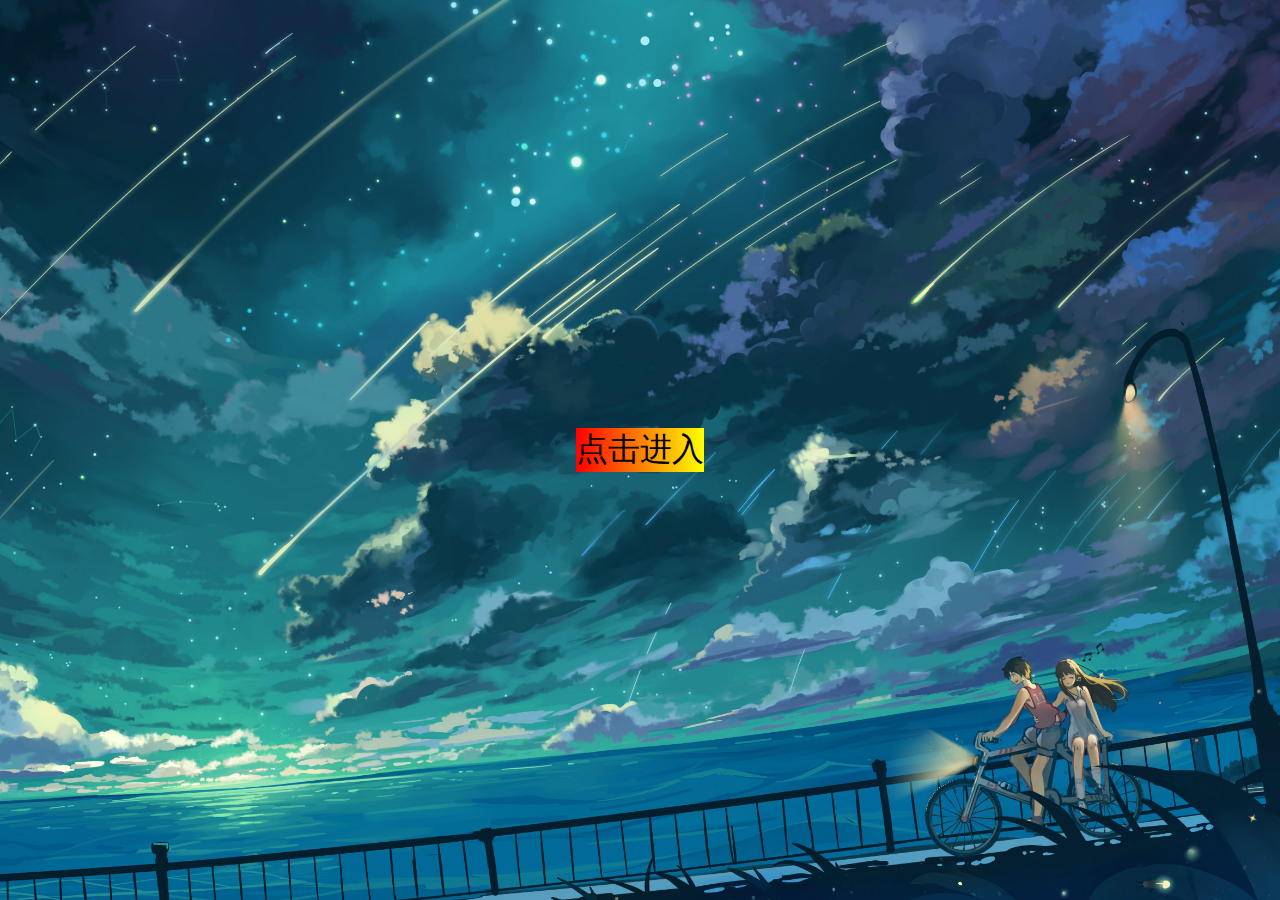
<file: frontEnd/index.html>
<!DOCTYPE html>
<html>

<head>
    <meta charset="UTF-8">
    <meta http-equiv="Content-Security-Policy" content="default-src 'self'; script-src 'self'">
    <title>Dialog</title>
    <link rel="stylesheet" href="./styles/global.css">
    <link rel="stylesheet" href="./styles/index.css">
</head>

<body>
    <div class="wrapper">
        <a class="wrapper--link" href="./pages/login.html">点击进入</a>
    </div>
</body>

</html>
</file>
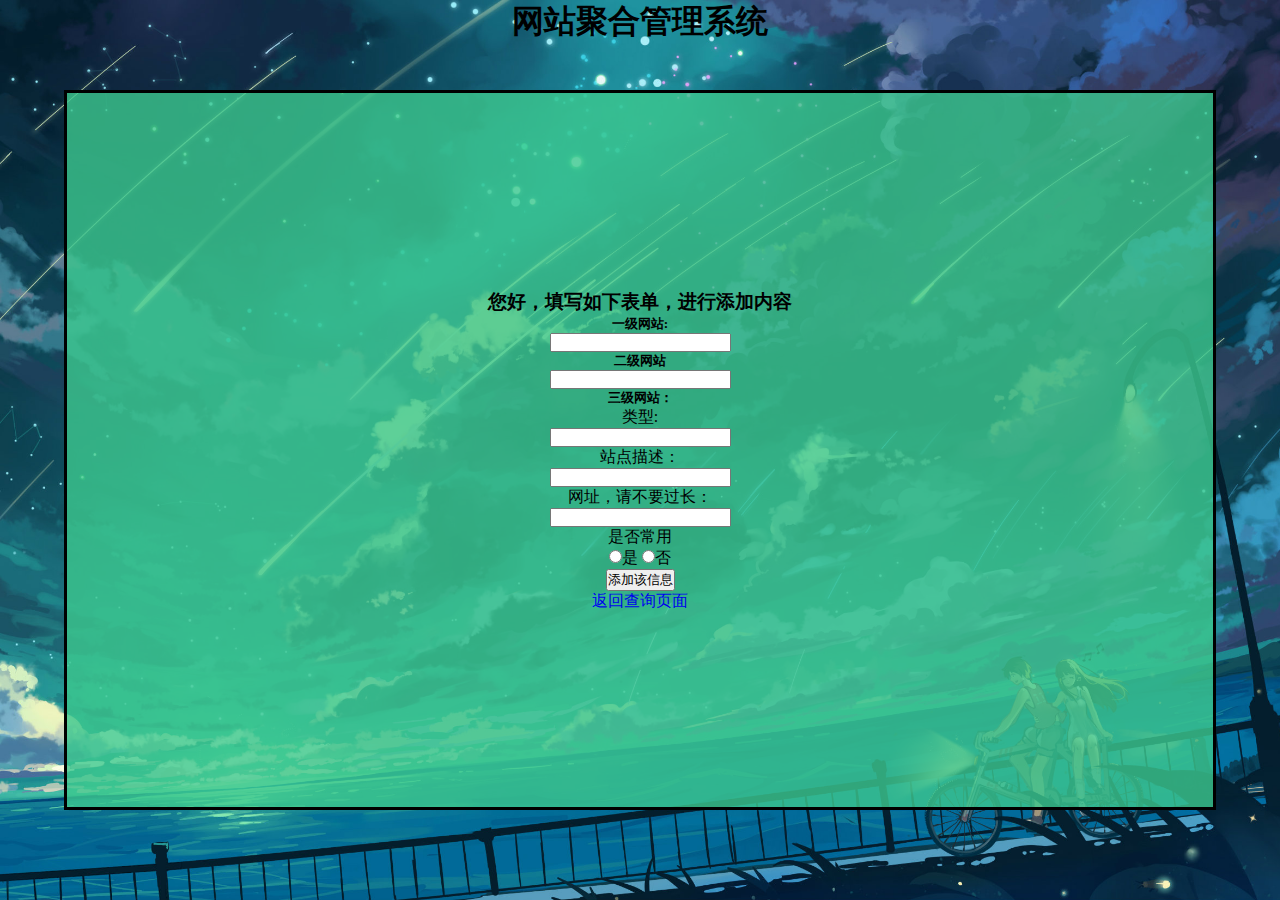
<file: frontEnd/pages/add.html>
<!DOCTYPE html>
<html lang="en">

<head>
    <meta charset="UTF-8">
    <title>Title</title>
    <link rel="stylesheet" href="../styles/global.css">
    <link rel="stylesheet" href="../styles/add.css">
</head>

<body>
    <div class="wrapper">
        <h1 id="wrapper--title">网站聚合管理系统</h1>

        <main id="app">
            <h3> 您好，填写如下表单，进行添加内容</h3>
            <p id="tips"></p>
            <h5>一级网站:</h5>
            <input type="text" id="firstInput">
            <h5>二级网站</h5>
            <input type="text" id="secondInput">
            <h5>三级网站：</h5>
            类型: <input type="text" id="thirdInput">
            站点描述： <input type="text" id="desc">
            网址，请不要过长： <input type="text" id="address">
            是否常用
            <p><input type="radio" name="frequency" id="frequen" value="1">是
                <input type="radio" name="frequency">否
            </p>

            <button id="but">添加该信息</button>
            <a href="./firstPage.html">返回查询页面</a>
        </main>
    </div>


</body>

<script>
    const but = document.querySelector('#but')
    but.addEventListener('click', addText)

    const firstInput = document.querySelector('#firstInput')
    const secondInput = document.querySelector('#secondInput')
    const thirdInput = document.querySelector('#thirdInput')
    const desc = document.querySelector('#desc')
    const address = document.querySelector('#address')
    const frequen = document.querySelector('#frequen')
    const tips = document.querySelector('#tips')

    // function addTextWithoutPromise(e) {
    //     addText(e).then(val => {
    //         console.log(val)
    //     }, err => {
    //         console.log(err)
    //     })
    // }

    async function addText(e) {

        const v1 = firstInput.value.trim()
        const v2 = secondInput.value.trim()
        const v3 = thirdInput.value.trim()
        const descr = desc.value.trim()
        const addressstr = address.value.trim()
        const frequency = frequen.checked === true ? 1 : 0

        if (v1 === '') {
            tips.textContent = '需要填写正确的一级网站'
            return false
        }

        try {
            const sql1 = `SELECT * FROM ${v1};`
            const result1 = await window.electronAPI.openFile(sql1)
            try {
                if (!v2) {
                    tips.textContent = '请填写二级网站'
                    return
                }

                const sql2 = `SELECT * FROM ${v1} WHERE 1=1 AND types = '${v2}';`
                const result2 = await window.electronAPI.openFile(sql2)

                console.log('result2', result2)
                if (!result2.affectedRows) {
                    tips.textContent = '二级网站不存在，本次将创建二级网站,之后请手动完成后面的添加'
                    const sqlInsert1 = `INSERT INTO ${v1.toLowerCase()} (types) VALUES ('${v2}');`
                    try {
                        const resInsert1 = await window.electronAPI.openFile(sqlInsert1)
                        const sqlCreate2 = `CREATE TABLE ${v2}
                        (
                            ${v2.toLowerCase()}_id  SERIAL  PRIMARY KEY,
                            types VARCHAR(20) NOT NULL,
                            ${v1.toLowerCase()}_id INT NOT NULL REFERENCES ${v1.toLowerCase()}(${v1.toLowerCase()}_id)
                        );`
                        const resCreate2 = await window.electronAPI.openFile(sqlCreate2)
                    } catch (e) {
                        tips.textContent = '二级网站输入信息有误'
                        return
                    }


                    return
                }

                try {
                    if (!descr || !addressstr) {
                        tips.textContent = '三级网站不正确填写'
                        return
                    }

                    const sql3 = `SELECT * FROM ${v2} WHERE 1=1 AND types = '${v3}';`
                    const result3 = await window.electronAPI.openFile(sql3)

                    console.log('result3', result3)

                    if (!result3.affectedRows) {
                        tips.textContent = '三级网站不存在，本次将创建三级网站,之后请手动完成后面的添加'

                        const sqlSearchId = `SELECT * FROM ${v1} WHERE types = '${v2}';`
                        console.log('sqlSearchId', sqlSearchId)
                        const sqlSearchIdRes = await window.electronAPI.openFile(sqlSearchId)
                        console.log('sqlSearchIdRes', sqlSearchIdRes)
                        const searchId = sqlSearchIdRes.rows[0][`${v1.toLowerCase()}_id`]
                        console.log('searchId', searchId)

                        const sqlInsert2 = `INSERT INTO ${v2.toLowerCase()} (types, ${v1.toLowerCase()}_id) VALUES ('${v3}', ${searchId});`
                        console.log('sqlInsert2', sqlInsert2)
                        try {
                            const resInsert2 = await window.electronAPI.openFile(sqlInsert2)
                            const sqlCreate3 = `CREATE TABLE ${v3}
                                (
                                    ${v3.toLowerCase()}_id SERIAL  PRIMARY KEY,
                                    addressStr VARCHAR(100) NOT NULL,
                                    frequency INT NOT NULL,
                                    create_time DATE NOT NULL,
                                    descr VARCHAR(100) NOT NULL,
                                    ${v2.toLowerCase()}_id INT NOT NULL REFERENCES ${v2}(${v2.toLowerCase()}_id)
                                );`
                            const resCreate3 = await window.electronAPI.openFile(sqlCreate3)
                            console.log('res3', resCreate3)
                        } catch (e) {
                            tips.textContent = '三级网站输入信息有误'
                            return
                        }

                        return
                    }

                    const id3 = result3.rows[0][`${v2.toLowerCase()}_id`]

                    try {
                        tips.textContent = ''
                        const sql4 = `SELECT * FROM ${v3} WHERE 1=1 AND addressstr = '${addressstr}';`
                        console.log(sql4)
                        const result4 = await window.electronAPI.openFile(sql4)
                        console.log('result4', result4)

                        if (result4.affectedRows) {
                            tips.textContent = '该网址已经存在'
                            return
                        }


                        if (!result4.affectedRows) {
                            try {
                                const sql5 = `INSERT INTO ${v3} (addressstr, frequency, create_time, descr, ${v2.toLowerCase() + '_id'}) VALUES (
                                '${addressstr}',
                                ${frequency},
                                current_timestamp,
                                '${descr}',
                                ${id3}
                                );`
                                console.log(sql5)
                                const result5 = await window.electronAPI.openFile(sql5)

                                console.log('result5', result5)
                                return
                            } catch (e) {
                                tips.textContent = '格式不对，请从新输入'
                                return
                            }
                        }
                    } catch (e) {
                        tips.textContent = '格式不对，请从新输入'
                        return
                    }


                } catch (e) {
                    tips.textContent = '三级网站不存在，本次将创建三级网站,之后请手动完成后面的添加'
                    return
                }
            } catch (e) {
                tips.textContent = '二级网站不存在，本次将创建二级网站,之后请手动完成后面的添加'
                return
            }
        } catch (e) {
            tips.textContent = '一级网站不存在, 请从新填写，一级网站固定，二三级可以创建新表'
            //不对，是建表
            // const addSql1 = `INSERT INTO ${v1} (types) VALUES ('${v1}');`
            // const addResult1 = await window.electronAPI.openFile(addSql1)
            // console.log(addResult1)
            return
        }


    }


</script>

</html>
</file>
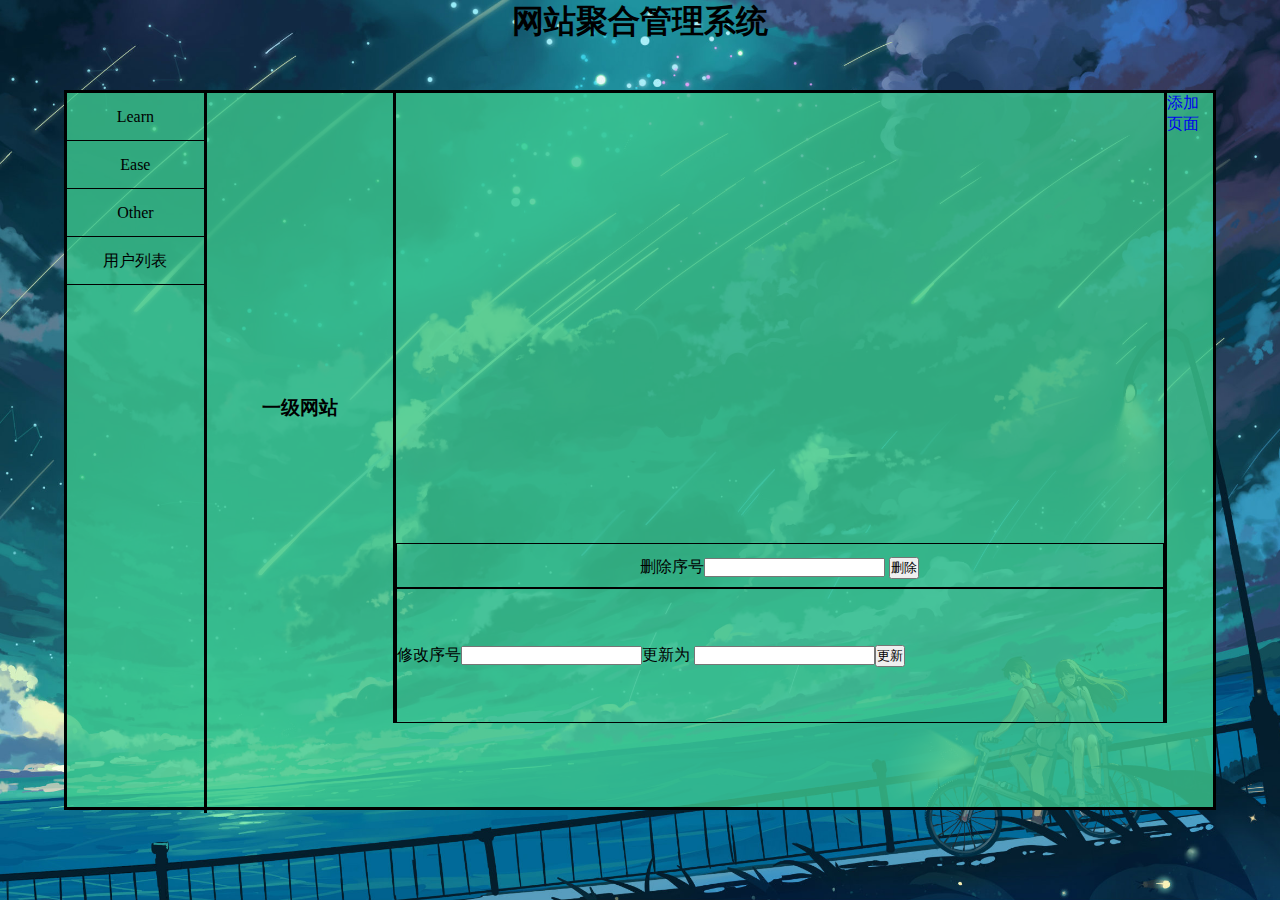
<file: frontEnd/pages/firstPage.html>
<!DOCTYPE html>
<html lang="en">

<head>
    <meta charset="UTF-8">
    <title>Title</title>
    <link rel="stylesheet" href="../styles/global.css">
    <link rel="stylesheet" href="../styles/firstPage.css">
</head>

<body>
    <div class="wrapper">
        <h1 id="wrapper--title">网站聚合管理系统</h1>

        <main id="app">
            <ul class="types">
                <li onclick="addLearn()">Learn</li>
                <li onclick="addEase()">Ease</li>
                <li onclick="addOther()">Other</li>
                <li onclick="openUser()">用户列表</li>
            </ul>
            <article id="rightWrapper">
                <h3 id="title"></h3>
                <div id="wrapperUl">
                    <ul></ul>
                    <div id="edit">
                        <div id="delete">
                            删除序号<input type="text" id="deleteId">
                            <button id="deleteBut">删除</button>
                        </div>
                        <div id="update">
                            <p>
                                修改序号<input type="text" id="updateId">
                            </p>
                            <p>
                                <span id="updateTip">更新为</span>
                                <input type="text" id="updateContent">
                            </p>
                            <p>
                                <button id="updateBut">更新</button>
                            </p>
                        </div>
                    </div>
                </div>

            </article>
            <aside>
                <a href="add.html">添加页面</a>
            </aside>
        </main>
    </div>


</body>

<script>
    const table = document.querySelector('#rightWrapper ul')
    const title = document.querySelector('#title')
    const deleteIdInput = document.querySelector('#deleteId')
    const deleteBut = document.querySelector('#deleteBut')
    const updateTip = document.querySelector('#updateTip')
    let updateBut = document.querySelector('#updateBut')
    let updateContentInput = document.querySelector('#updateContent')
    let updateIdInput = document.querySelector('#updateId')
    let level = 0;
    let firstTable = ''
    let secondTable = ''
    let thirdTable = ''

    deleteBut.addEventListener('click', deleteMethod)
    updateBut.addEventListener('click', updateMethod)

    window.onload = function () {
        addLearn()
    }

    async function openUser(e) {
        //e.preventDefault()

        const sql = `
            SELECT username FROM Users_VIEW;
        `
        try {
            const tResult = await window.electronAPI.openFile(sql)
            const result = tResult.rows
            console.log('resutlUser', tResult)
            const doc = new DocumentFragment()
            if (result) {
                for (let i = 0; i < result.length; i++) {
                    const res = result[i]
                    const li = document.createElement('li')
                    li.innerHTML = `${i}.用户名${res.username}`
                    doc.append(li)
                }
            }

            table.innerHTML = ''
            table.append(doc)
        } catch (e) {

        }
    }




    async function clickthirdLI(e) {
        updateTip.textContent = '更新网址为'

        thirdTable = e.target.getAttribute('data-type')
        level = 3;
        title.innerText = '三级网站'
        const text = e.target.innerText.split('.')[1]
        const sql = `select * from ${text};`
        const tResult = await window.electronAPI.openFile(sql)
        const result = tResult.rows

        const doc = new DocumentFragment()
        if (result) {
            for (let i = 0; i < result.length; i++) {
                const res = result[i]
                const li = document.createElement('li')
                li.innerHTML = `${i}.描述:${res.descr}--网址:${res.addressstr}--常用度：${res.frequency === 1 ? '常用' : '偶尔'}`
                li.setAttribute('data-address', res.addressstr)
                doc.append(li)
            }
        }

        table.innerHTML = ''
        table.append(doc)
    }

    async function clickSecondLI(e) {
        secondTable = e.target.getAttribute('data-type')
        level = 2;
        title.innerText = '二级网站'
        const text = e.target.innerText.split('.')[1]
        const sql = `select * from ${text};`
        const tResult = await window.electronAPI.openFile(sql)
        const result = tResult.rows

        const doc = new DocumentFragment()
        if (result) {
            for (let i = 0; i < result.length; i++) {
                const res = result[i]
                const li = document.createElement('li')
                li.innerHTML = `${i}.${res.types}`
                li.setAttribute('data-type', res.types)
                li.addEventListener('click', clickthirdLI)
                doc.append(li)
            }
        }

        table.innerHTML = ''
        table.append(doc)
    }

    async function addLearn(e) {
        level = 1;
        firstTable = 'Learn'
        title.innerText = '一级网站'
        const sql = `select * from ${firstTable};`
        const tResult = await window.electronAPI.openFile(sql)
        const result = tResult.rows
        const doc = new DocumentFragment()
        if (result) {
            for (let i = 0; i < result.length; i++) {
                const res = result[i]
                const li = document.createElement('li')
                li.innerHTML = `${i}.${res.types}`
                li.setAttribute('data-type', res.types)
                li.addEventListener('click', clickSecondLI)
                doc.append(li)
            }
        }

        table.innerHTML = ''
        table.append(doc)
    }

    async function addEase(e) {
        level = 1;
        firstTable = 'Ease'
        title.innerText = '一级网站'
        const sql = `select * from ${firstTable};`
        const tResult = await window.electronAPI.openFile(sql)
        const result = tResult.rows
        const doc = new DocumentFragment()
        if (result) {
            for (let i = 0; i < result.length; i++) {
                const res = result[i]
                const li = document.createElement('li')
                li.innerHTML = `${i}.${res.types}`
                li.setAttribute('data-type', res.types)
                li.addEventListener('click', clickSecondLI)
                doc.append(li)
            }
        }

        table.innerHTML = ''
        table.append(doc)
    }

    async function addOther(e) {
        level = 1;
        firstTable = 'Other'
        title.innerText = '一级网站'
        const sql = `select * from ${firstTable};`
        const tResult = await window.electronAPI.openFile(sql)
        const result = tResult.rows
        const doc = new DocumentFragment()
        if (result) {
            for (let i = 0; i < result.length; i++) {
                const res = result[i]
                const li = document.createElement('li')
                li.innerHTML = `${i}.${res.types}`
                li.setAttribute('data-type', res.types)
                li.addEventListener('click', clickSecondLI)
                doc.append(li)
            }
        }

        table.innerHTML = ''
        table.append(doc)
    }



    async function deleteFirst(e, num, lis) {
        const li = lis[num]
        const type = li.getAttribute('data-type')
        const sqlGetSecond = `SELECT * FROM ${type};`
        const selectResArr = []
        try {
            const selectRes = await window.electronAPI.openFile(sqlGetSecond)
            console.log(selectRes)
            if (selectRes.rows) {
                for (const m of selectRes.rows) {
                    selectResArr.push(m.types)
                }
            }
        } catch (e) {

        }
        for (const m of selectResArr) {
            const sqlDropTable = `DROP TABLE ${m};`
            try {
                const resDrop = await window.electronAPI.openFile(sqlDropTable)
                console.log(resDrop)
            } catch (e) {

            }
        }

        const sqlDropTable1 = `DROP TABLE ${type};`
        try {
            const resDrop1 = await window.electronAPI.openFile(sqlDropTable1)
            console.log(resDrop1)
        } catch (e) {

        }

        const sqlDelete = `DELETE ${firstTable} WHERE types = '${type}';`
        try {
            const resDelete = await window.electronAPI.openFile(sqlDelete)
            console.log(resDelete)

        } catch (e) {

        }
        li.remove()
    }

    async function deleteSecond(e, num, lis) {
        const li = lis[num]
        const type = li.getAttribute('data-type')
        const sqlDropTable = `DROP TABLE ${type};`
        const sqlDelete = `DELETE ${secondTable} WHERE types='${type}';`
        let resDrop;
        let resDelete;
        try {
            resDrop = await window.electronAPI.openFile(sqlDropTable)
            console.log(resDrop)
        } catch (e) {

        }
        try {
            resDelete = await window.electronAPI.openFile(sqlDelete)
            console.log(resDelete)

        } catch (e) {

        }
        li.remove()
    }

    async function deleteThird(e, num, lis) {
        const li = lis[num]
        const dataAddress = li.getAttribute('data-address')

        const sql = `DELETE ${thirdTable} WHERE addressstr = '${dataAddress}';`
        try {
            const res = await window.electronAPI.openFile(sql)
        } catch (e) {

        }

        li.remove()

        return res
    }

    async function deleteMethod(e) {
        e.preventDefault()

        const delId = deleteIdInput.value.trim()
        if (delId === '') {
            return
        }
        const lis = document.querySelectorAll('#wrapperUl ul li')
        const num = parseInt(delId)

        if (level === 3) {
            const res = await deleteThird(e, num, lis)
            console.log('res', res)
        } else if (level === 2) {
            const res = await deleteSecond(e, num, lis)
        } else if (level === 1) {
            const res = await deleteFirst(e, num, lis)
        }
    }

    async function updateThird(e, num, lis, updateContent) {
        const li = lis[num]
        const dataAddress = li.getAttribute('data-address')

        const sql = `UPDATE ${thirdTable} SET addressstr = '${updateContent}' WHERE addressstr = '${dataAddress}';`

        console.log('sql', sql)
        console.log('dataAddress', dataAddress)

        try {
            const res = await window.electronAPI.openFile(sql)
            console.log('updateThrid', res)

            const text = li.textContent
            const arr = text.split('--')
            arr[1] = `--网址:${updateContent}--`
            li.textContent = arr.join('')
        } catch (e) {

        }

    }

    async function updateFirst(e, num, lis, updateContent) {
        const li = lis[num]
        const type = li.getAttribute('data-type')

        const sqlSearchSecond = `SELECT types FROM ${type};`
        const typesArr = []
        try {
            const resSearchSecond = await window.electronAPI.openFile(sqlSearchSecond)
            console.log('resSearchSecond', resSearchSecond)
            if (resSearchSecond.rows) {
                for (const m of resSearchSecond.rows) {
                    typesArr.push(m.types)
                }
                console.log('typesArr', typesArr)
            }

            if (typesArr.length) {
                for (const m of typesArr) {
                    const sqlRenameColumnThird = `ALTER TABLE ${m} RENAME ${type.toLowerCase()}_id TO ${updateContent.toLowerCase()}_id;`

                    try {
                        const resRenameColumnThird = await window.electronAPI.openFile(sqlRenameColumnThird)
                        console.log('resRenameColumnThird', resRenameColumnThird)
                    } catch (e) {

                    }
                }
            }

            const sqlRenameTable = `ALTER TABLE ${type} RENAME TO ${updateContent};`
            const sqlRenameColumn = `ALTER TABLE ${type} RENAME ${type.toLowerCase()}_id TO ${updateContent.toLowerCase()}_id;`

            try {
                const resRenameColumn = await window.electronAPI.openFile(sqlRenameColumn)
                console.log('resRenameColumn', resRenameColumn)

                try {
                    const resRenameTable = await window.electronAPI.openFile(sqlRenameTable)
                    console.log('resRenameTable', resRenameTable)

                    const sqlUpdate = `UPDATE ${firstTable} SET types = '${updateContent}' WHERE types = '${type}';`

                    try {
                        const resUpdate = await window.electronAPI.openFile(sqlUpdate)
                        console.log('resUpdate', resUpdate)

                        li.textContent = `${num}.${updateContent}`



                    } catch (e) {

                    }
                } catch (e) {

                }
            } catch (e) {

            }


        } catch (e) {

        }



    }

    async function updateSecond(e, num, lis, updateContent) {
        const li = lis[num]
        const type = li.getAttribute('data-type')

        const sqlRenameTable = `ALTER TABLE ${type} RENAME TO ${updateContent};`
        const sqlRenameColumn = `ALTER TABLE ${type} RENAME ${type.toLowerCase()}_id TO ${updateContent.toLowerCase()}_id;`

        try {
            const resRenameColumn = await window.electronAPI.openFile(sqlRenameColumn)
            console.log('resRenameColumn', resRenameColumn)

            try {
                const resRenameTable = await window.electronAPI.openFile(sqlRenameTable)
                console.log('resRenameTable', resRenameTable)

                const sqlUpdate = `UPDATE ${secondTable} SET types = '${updateContent}' WHERE types = '${type}';`

                try {
                    const resUpdate = await window.electronAPI.openFile(sqlUpdate)
                    console.log('resUpdate', resUpdate)

                    li.textContent = `${num}.${updateContent}`



                } catch (e) {

                }
            } catch (e) {

            }
        } catch (e) {

        }


    }

    async function updateMethod(e) {
        const updateContent = updateContentInput.value
        const updateId = updateIdInput.value;
        const num = parseInt(updateId)

        const lis = document.querySelectorAll('#wrapperUl ul li')

        if (level === 3) {
            const res = await updateThird(e, num, lis, updateContent)
        } else if (level === 2) {
            const res = await updateSecond(e, num, lis, updateContent)
        } else if (level === 1) {
            const res = await updateFirst(e, num, lis, updateContent)
        }

    }

</script>

</html>
</file>
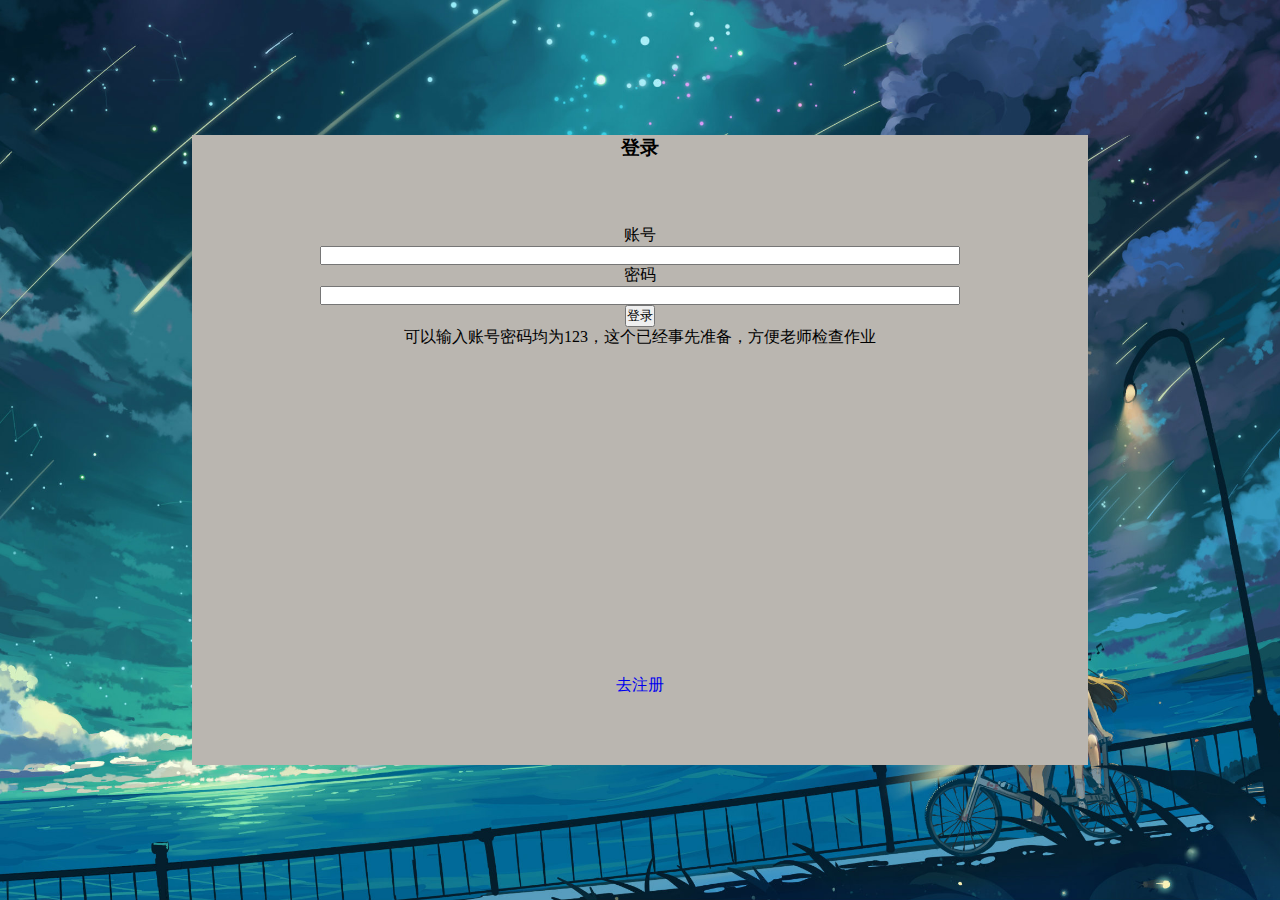
<file: frontEnd/pages/login.html>
<!DOCTYPE html>
<html>

<head>
    <meta charset="UTF-8">
    <meta http-equiv="Content-Security-Policy" content="default-src 'self'; script-src 'self'">
    <title>Dialog</title>
    <link rel="stylesheet" href="../styles/global.css">
    <link rel="stylesheet" href="../styles/login.css">
</head>

<body>
    <div class="wrapper">
        <div class="userface">
            <h3>登录</h3>
            <div class="inputArea">
                账号<input type="text" id="username">
                密码<input type="password" id="password">

                <button id="loginBut">登录</button>
                <p id="tip">可以输入账号密码均为123，这个已经事先准备，方便老师检查作业</p>
            </div>
            <div class="route">
                <a href="./register.html">去注册</a>
            </div>
        </div>
    </div>

    <script src="../scripts/login.js">
        


    </script>
</body>

</html>
</file>
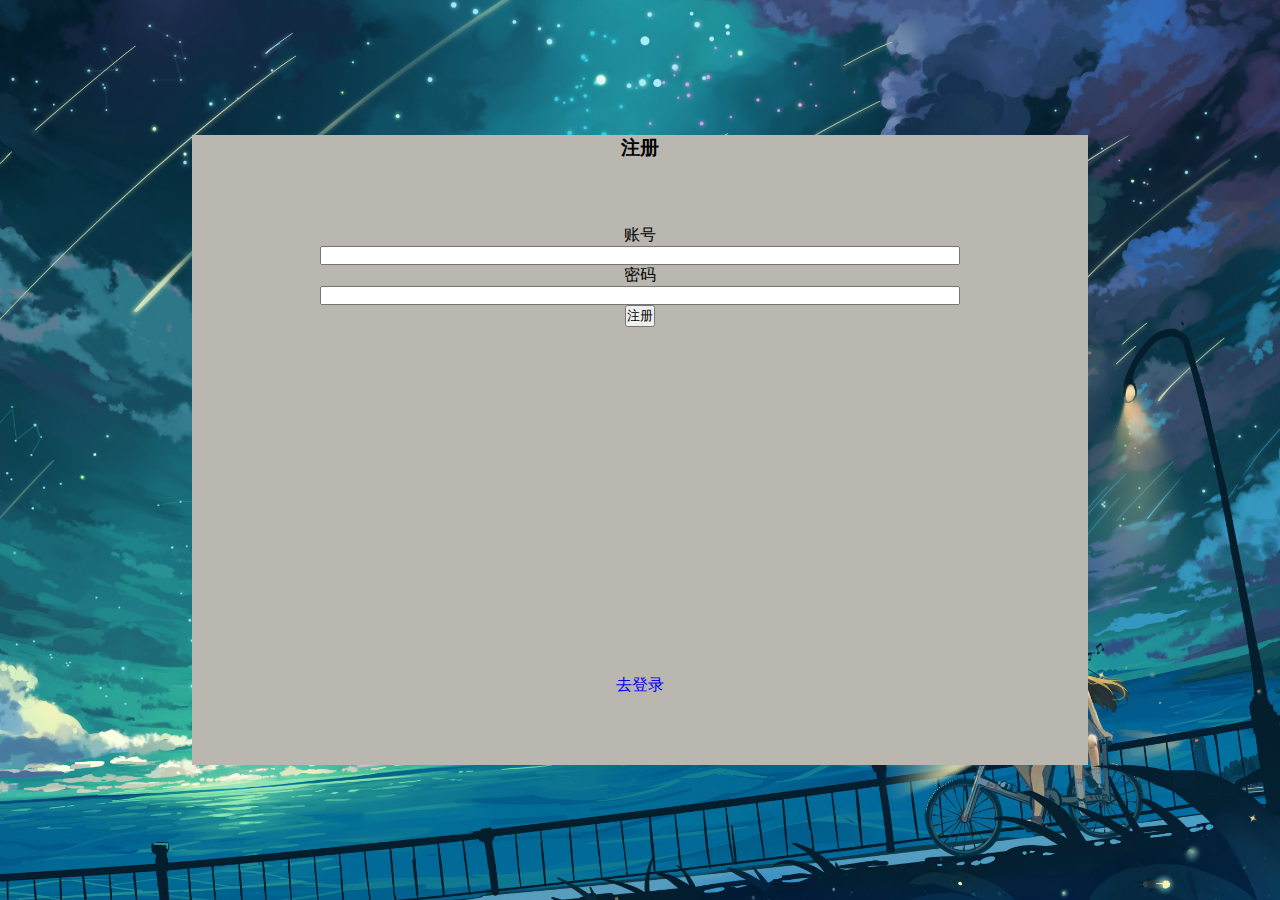
<file: frontEnd/pages/register.html>
<!DOCTYPE html>
<html>

<head>
    <meta charset="UTF-8">
    <meta http-equiv="Content-Security-Policy" content="default-src 'self'; script-src 'self'">
    <title>Dialog</title>
    <link rel="stylesheet" href="../styles/global.css">
    <link rel="stylesheet" href="../styles/login.css">
</head>

<body>
    <div class="wrapper">
        <div class="userface">
            <h3>注册</h3>
            <div class="inputArea">
                账号<input type="text" id="username">
                密码<input type="password" id="password">

                <button id="registerBut">注册</button>
                <p id="tip"></p>
            </div>
            <div class="route">
                <a href="./login.html">去登录</a>
            </div>
        </div>
    </div>

    
</body>
<script src="../scripts/register.js">
</script>
</html>
</file>
<file: frontEnd/styles/global.css>
* {
    margin: 0;
    padding: 0;
    box-sizing: border-box;
    list-style: none;
    text-decoration: none;
}

html {
    font-size: 16px;
}
</file>
<file: frontEnd/styles/index.css>
.wrapper {
    width: 100vw;
    height: 100vh;

    display: flex;
    justify-content: center;
    align-items: center;

    background-image: url(../img/indexBg.jpg);
    background-size: cover;
}

.wrapper--link {
    font-size: 2rem;
    color: black;
    background-image: linear-gradient(to right, red , yellow);
}
</file>
<file: frontEnd/styles/add.css>
.wrapper {
    width: 100vw;
    height: 100vh;

    display: flex;
    flex-direction: column;
    justify-content: flex-start;
    align-items: center;

    background-image: url(../img/indexBg.jpg);
    background-size: cover;
}

#wrapper--title {
    height: 10vh;
    width: 100vw;

    text-align: center;
}

#app {
    width: 90vw;
    height: 80vh;
    display: block;
    background-color: #3cc88fcc;

    display: flex;
    flex-direction: column;
    justify-content: center;
    align-items: center;

    border: .1875rem solid black;
}

#tips {
    color: red;
}
</file>
<file: frontEnd/styles/firstPage.css>
.wrapper {
    width: 100vw;
    height: 100vh;

    display: flex;
    flex-direction: column;
    justify-content: flex-start;
    align-items: center;

    background-image: url(../img/indexBg.jpg);
    background-size: cover;

    
}

#wrapper--title {
    height: 10vh;
    width: 100vw;

    text-align: center;
}

#app {
    width: 90vw;
    height: 80vh;
    display: block;
    background-color: #3cc88fcc;

    display: flex;
    justify-content: flex-start;
    align-items: flex-start;

    border: .1875rem solid black;
}

#app .types {
    height: 80vh;
    width: 15vw;

    display: flex;
    flex-direction: column;
    justify-content: flex-start;
    align-items: center;

    border-right: .1875rem solid black;

}

#app .types li {
    width: 100%;
    height: 3rem;
    line-height: 3rem;

    text-align: center;

    border-bottom: .0625rem solid black;
}

#app .types li:hover {
    color: red;
    cursor: pointer;
}

#rightWrapper {
    height: 70vh;
    width: 75vw;
    box-sizing: border-box;


    display: flex;
    justify-content: flex-start;
    align-items: flex-start;

    box-sizing: border-box;
    border-right: .1875rem solid black;
}
#rightWrapper #title {
    width: 15vw;
    height: 70vh;
    line-height: 70vh;
    text-align: center;

    box-sizing: border-box;
    border-right: .1875rem solid black;
}

#rightWrapper #wrapperUl {
    width: 60vw;
    height: 70vh;

    display: flex;
    flex-direction: column;
    justify-content: flex-start;
    align-items: center;
}

#rightWrapper #wrapperUl ul {
    width: 60vw;
    height: 50vh;

    overflow: auto;
}

#rightWrapper #wrapperUl #edit {
    width: 60vw;
    height: 20vh;

    display: flex;
    flex-direction: column;
    justify-content: flex-start;
    align-items: center;
}

#update {
    width: 60vw;
    height: 15vh;

    box-sizing: border-box;
    border: .0625rem solid black;

    display: flex;
    justify-content: flex-start;
    align-items: center;
}

#delete {
    width: 60vw;
    height: 5vh;

    box-sizing: border-box;
    border: .0625rem solid black;

    text-align: center;
    line-height: 5vh;
    
}

#rightWrapper ul li {
    width: 55vw;
    height: 5vh;
    line-height: 5vh;
    text-align: center;

    border-bottom: .0625rem solid black;
    box-sizing: border-box;
    overflow: hidden;

    cursor: pointer;

    overflow: auto;
}
</file>
<file: frontEnd/styles/login.css>
.wrapper {
    width: 100vw;
    height: 100vh;

    display: flex;
    flex-direction: column;
    justify-content: center;
    align-items: center;

    background-image: url(../img/indexBg.jpg);
    background-size: cover;
}

.wrapper .userface {
    width: 70vw;
    height: 70vh;

    background-color: #bab6b0;

    display: flex;
    flex-direction: column;
    justify-content: flex-start;
    align-items: center;
}

.wrapper .userface h3 {
    height: 10vh;

}

.wrapper .userface .inputArea {
    height: 50vh;
    width: 70vw;

    display: flex;
    flex-direction: column;
    justify-content: flex-start;
    align-items: center;
}

.wrapper .userface .inputArea input {
    width: 50vw;
}

.wrapper .userface .route {
    width: 70vw;
    height: 10vh;

    text-align: center;
}
</file>
